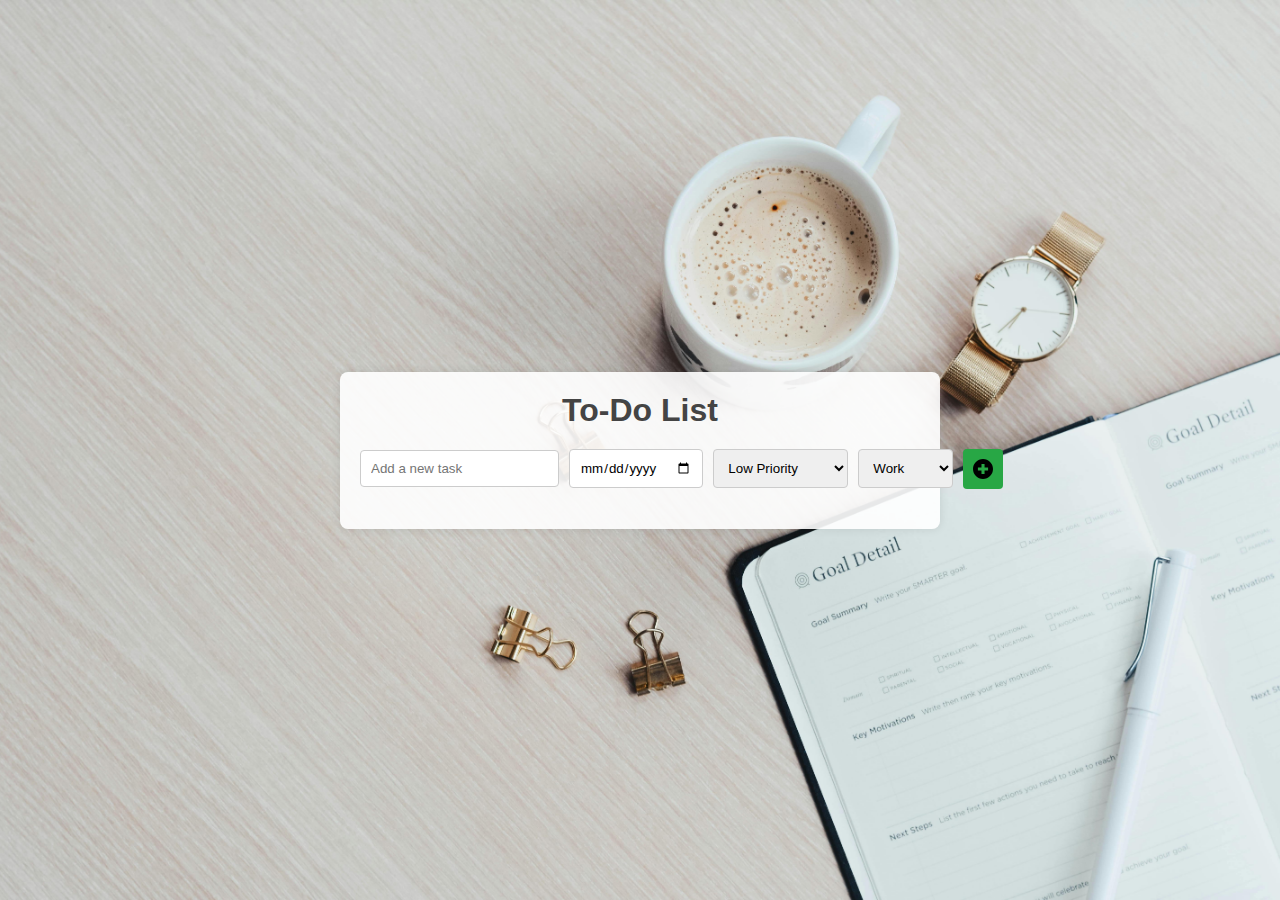
<file: Task2/index.html>
<!DOCTYPE html>
<html lang="en">
<head>
    <meta charset="UTF-8">
    <meta name="viewport" content="width=device-width, initial-scale=1.0">
    <title>To-Do List</title>
    <link rel="stylesheet" href="task2.css">
</head>
<body>
    <div class="container">
        <header>
            <h1>To-Do List</h1>
        </header>
        <main>
            <div class="task-entry">
                <input type="text" id="task-input" placeholder="Add a new task">
                <input type="date" id="task-date">
                <select id="task-priority">
                    <option value="low">Low Priority</option>
                    <option value="medium">Medium Priority</option>
                    <option value="high">High Priority</option>
                </select>
                <select id="task-category">
                    <option value="work">Work</option>
                    <option value="personal">Personal</option>
                    <option value="others">Others</option>
                </select>
                <button id="add-task-btn">
                    <img src="icons/add.svg" alt="Add Task">
                </button>
            </div>
            <div class="task-list">
                <ul id="task-ul"></ul>
            </div>
        </main>
    </div>
    <script src="task2.js"></script>
</body>
</html>
</file>
<file: Task2/task2.css>
* {
    margin: 0;
    padding: 0;
    box-sizing: border-box;
    font-family: Arial, sans-serif;
}

body {
    background-image: url('background.jpg');
    background-size: cover;
    background-position: center;
    display: flex;
    justify-content: center;
    align-items: center;
    height: 100vh;
    color: #333;
}

.container {
    background-color: rgba(255, 255, 255, 0.9);
    padding: 20px;
    border-radius: 8px;
    box-shadow: 0 0 10px rgba(0, 0, 0, 0.1);
    width: 100%;
    max-width: 600px;
}

header {
    text-align: center;
    margin-bottom: 20px;
}

header h1 {
    color: #444;
}

.task-entry {
    display: flex;
    gap: 10px;
    margin-bottom: 20px;
    align-items: center;
}

.task-entry input,
.task-entry select {
    padding: 10px;
    border: 1px solid #ccc;
    border-radius: 4px;
    flex: 1;
}

.task-entry input[type="date"] {
    width: 200px;
}

.task-entry button {
    background-color: #28a745;
    border: none;
    padding: 10px;
    border-radius: 4px;
    cursor: pointer;
    display: flex;
    align-items: center;
    justify-content: center;
}

.task-entry button:hover {
    background-color: #218838;
}

.task-entry button img {
    width: 20px;
    height: 20px;
}

.task-list ul {
    list-style: none;
}

.task-list li {
    background-color: #ffffff;
    padding: 10px;
    margin-bottom: 10px;
    border: 1px solid #ddd;
    border-radius: 4px;
    display: flex;
    justify-content: space-between;
    align-items: center;
    transition: background-color 0.3s;
}

.task-list li:hover {
    background-color: #f1f1f1;
}

.task-list .task-text {
    flex: 1;
    margin-right: 10px;
}

.task-list .task-actions {
    display: flex;
    gap: 10px;
}

.task-list .task-actions button {
    background-color: #dc3545;
    color: #ffffff;
    border: none;
    padding: 5px 10px;
    border-radius: 4px;
    cursor: pointer;
    display: flex;
    align-items: center;
    justify-content: center;
}

.task-list .task-actions button img {
    width: 15px;
    height: 15px;
}

.task-list .task-actions button.complete-btn {
    background-color: #2fd719;
    color: #000000;
}

.task-list .task-actions button.complete-btn img {
    filter: invert(0);
}

.task-list .task-actions button.complete-btn:hover {
    background-color: #18b918;
}

.task-list .task-actions button:hover {
    background-color: #c82333;
}

.task-list .complete {
    background-color: #d4edda; 
    border-color: #49da6b;
    text-decoration: line-through;
    color: #000000;
}
</file>
